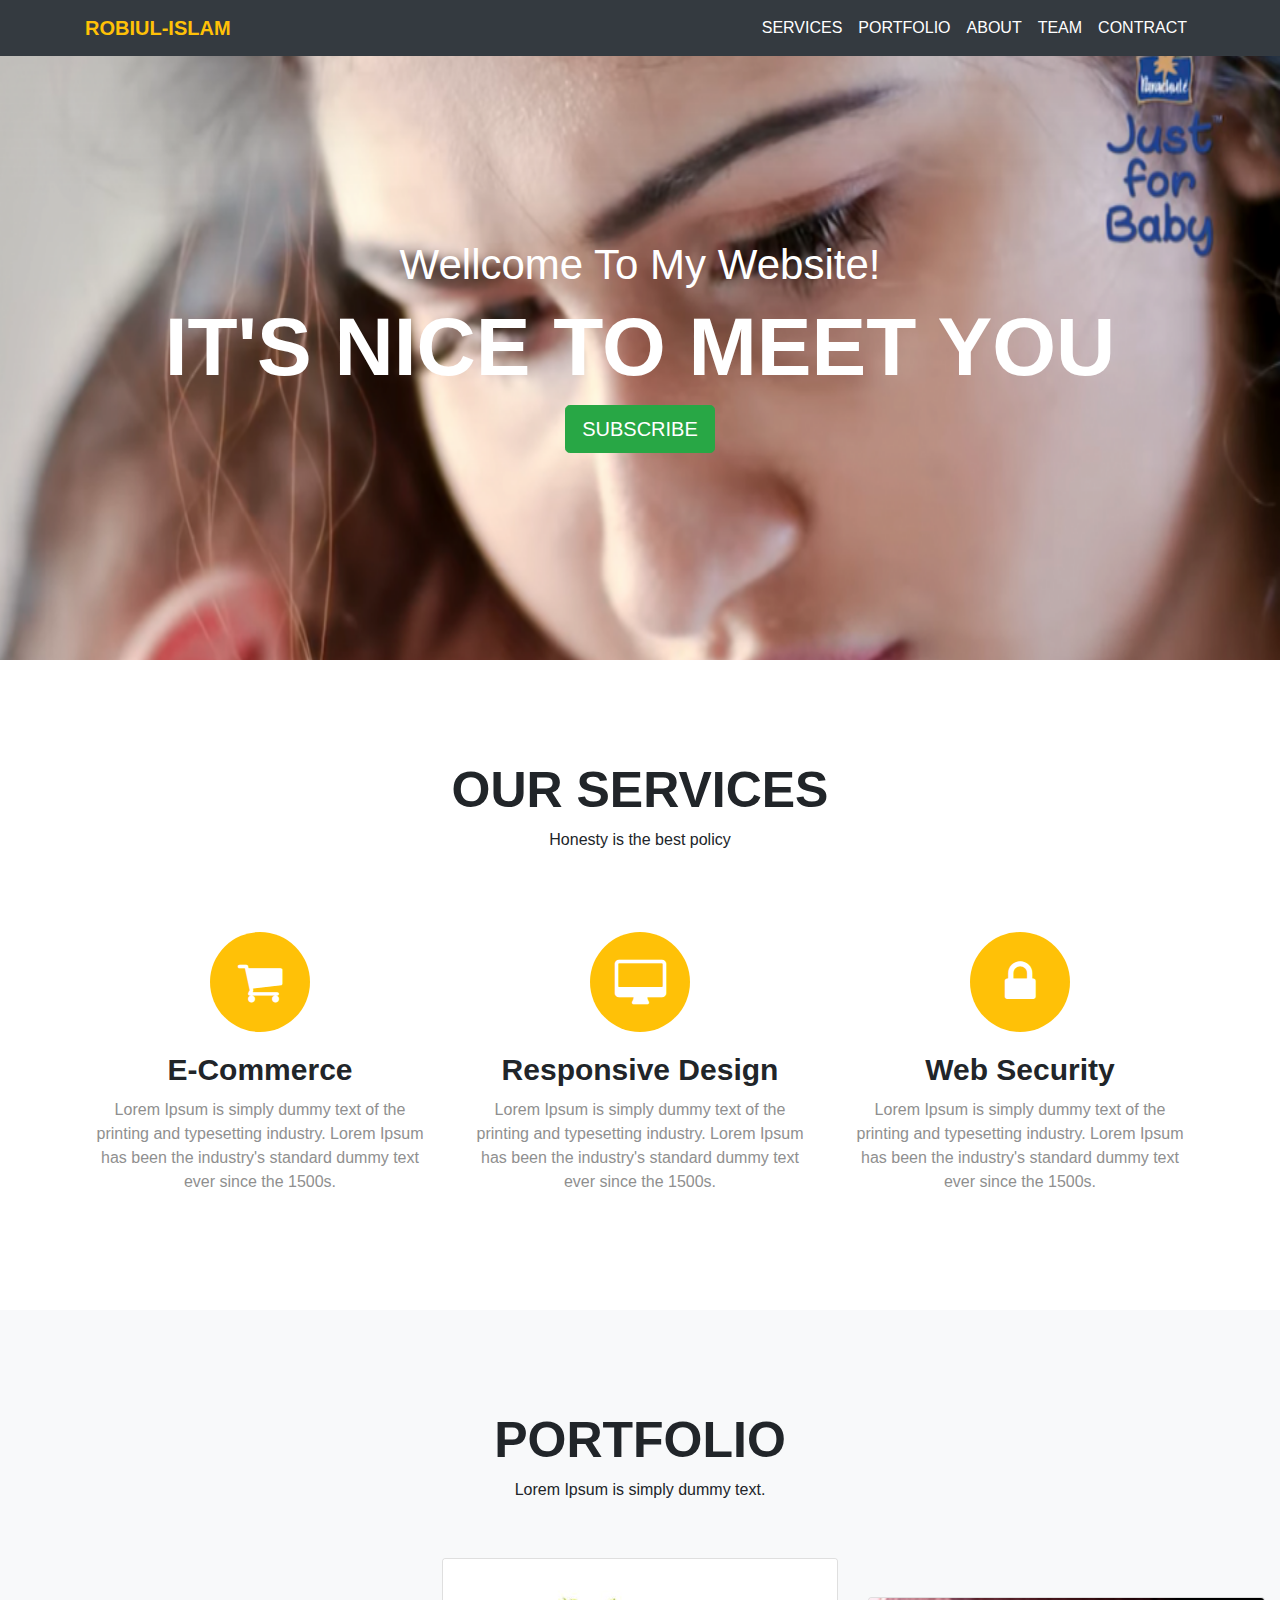
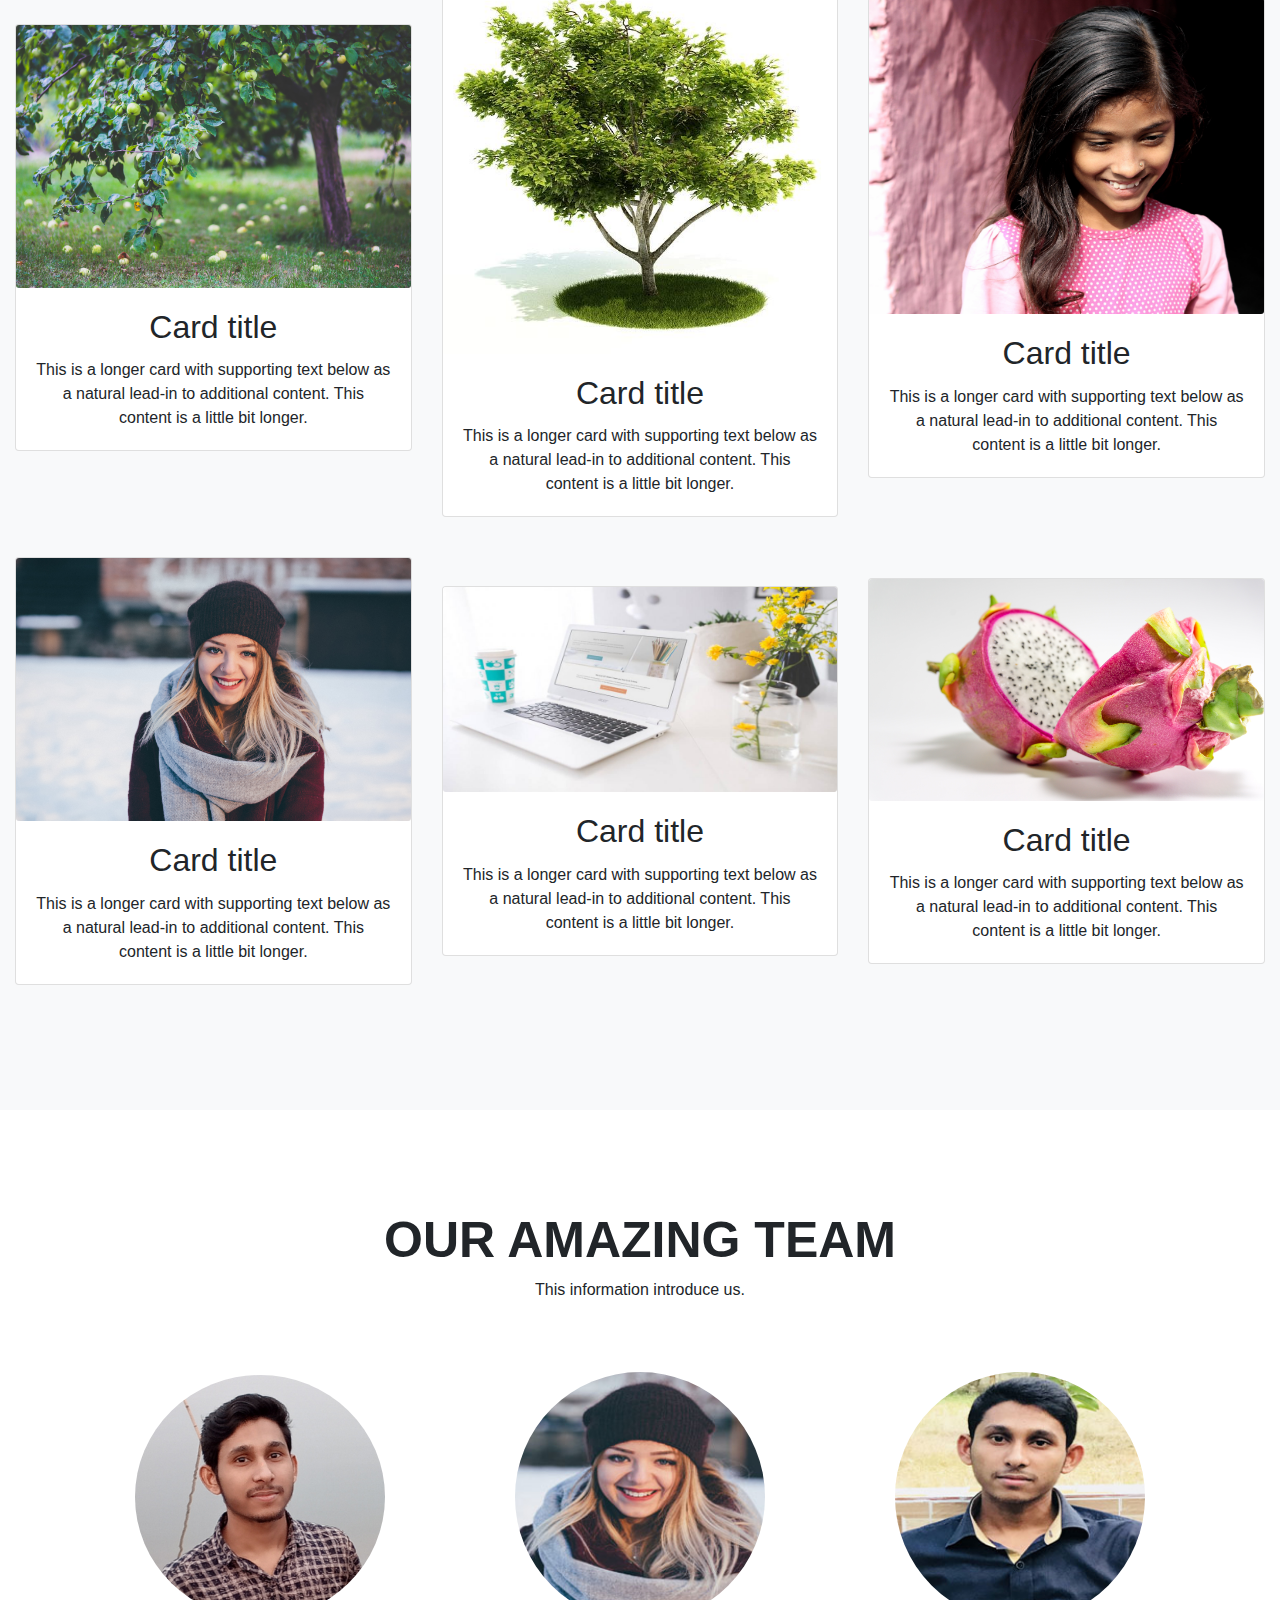
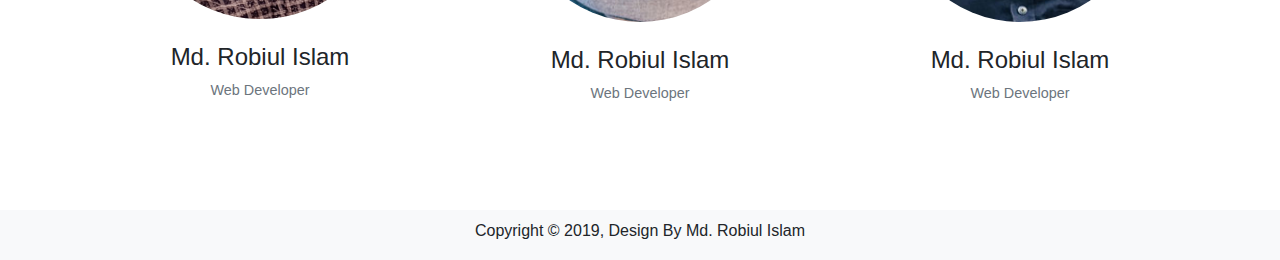
<file: index.html>
<!DOCTYPE html>
<html lang="en">
    <head>
	    <title>First Website !</title> 
		<meta charset="UTF-8"/>
		  <meta name="viewport" content="width=device-width, initial-scale=1">
  <link rel="stylesheet" href="https://maxcdn.bootstrapcdn.com/bootstrap/4.3.1/css/bootstrap.min.css">
  <script src="https://ajax.googleapis.com/ajax/libs/jquery/3.4.1/jquery.min.js"></script>
  <script src="https://cdnjs.cloudflare.com/ajax/libs/popper.js/1.14.7/umd/popper.min.js"></script>
  <script src="https://maxcdn.bootstrapcdn.com/bootstrap/4.3.1/js/bootstrap.min.js"></script>
<link rel="stylesheet" href="https://cdnjs.cloudflare.com/ajax/libs/font-awesome/4.7.0/css/font-awesome.min.css">

		<link rel="stylesheet" href="style.css">
	</head>	
<body>
	
	
	<div class="bgimg">
		<nav class="navbar navbar-expand-md bg-dark navbar-dark fixed-top">
		
			<div class="container">
				<a class="navbar-brand text-warning font-weight-bold" href="#">ROBIUL-ISLAM</a>
				
				
				<button class="navbar-toggler" type="button" data-toggle="collapse" data-target="#collapsenavbar">
					<span class="navbar-toggler-icon"></span>
				</button>
				
				
				<div class="collapse navbar-collapse text-center" id="collapsenavbar">
					<ul class="navbar-nav ml-auto text-white">
					
						<li class="nav-item">
							<a class="nav-link text-white" href="services.html">SERVICES</a>
						</li>
						
						<li class="nav-item">
							<a class="nav-link text-white" href="portfolio.html">PORTFOLIO</a>
						</li>
						
						<li class="nav-item">
							<a class="nav-link text-white" href="about.html">ABOUT</a>
						</li>
						
						<li class="nav-item">
							<a class="nav-link text-white" href="ourteam.html">TEAM</a>
						</li>
						
						<li class="nav-item">
							<a class="nav-link text-white" href="contract.html">CONTRACT</a>
						</li>
						
					</ul>
				
				</div>
			</div>
			
			
		</nav>
		
		<div class="container text-center text-white headerset">
			<h2>Wellcome To My Website!</h2>
			<h1>IT'S NICE TO MEET YOU</h1>
			<button class="btn btn-lg btn-success text-white">SUBSCRIBE</button>
		
		
		</div>
	
	</div>
	
	
	<section class="container oursevices text-center">
		<h1>OUR SERVICES</h1>
		<p>Honesty is the best policy</p>
		<div class="row rowsetting">
			<div class="col-lg-4 col-md-4 col-sm-12 col-10 d-block m-auto">
				<div class="imgsetting d-block m-auto bg-warning">
					<i class="fa fa-shopping-cart fa-3x text-white"></i>
				</div>
				
				<h2>E-Commerce</h2>
				<p>Lorem Ipsum is simply dummy text of the printing and typesetting industry. Lorem Ipsum has been the industry's standard dummy text ever since the 1500s.</p>
			
			</div>
			
			<div class="col-lg-4 col-md-4 col-sm-12 col-10 d-block m-auto">
				<div class="imgsetting d-block m-auto bg-warning">
					<i class="fa fa-desktop fa-3x text-white"></i>
				</div>
				
				<h2>Responsive Design</h2>
				<p>Lorem Ipsum is simply dummy text of the printing and typesetting industry. Lorem Ipsum has been the industry's standard dummy text ever since the 1500s.</p>
			
			</div>
			
			<div class="col-lg-4 col-md-4 col-sm-12 col-10 d-block m-auto">
				<div class="imgsetting d-block m-auto bg-warning">
					<i class="fa fa-lock fa-3x text-white"></i>
				</div>
			
				<h2>Web Security</h2>
				<p>Lorem Ipsum is simply dummy text of the printing and typesetting industry. Lorem Ipsum has been the industry's standard dummy text ever since the 1500s.</p>
			
			</div>
			
			
			
		</div>
		
	
	</section>
	

	
	<section class="portfolio bg-light">
		<div class="container-fluid text-center">
			<h1>PORTFOLIO</h1>
			<p>Lorem Ipsum is simply dummy text.</p>
			
			<div class="row">
				<div class="col-lg-4 col-md-4 col-sm-12 col-10 d-block m-auto">
					<div class="card">
						<img src="img/2.jpg" class="card-img img-fluid">
						<div class="card-body">
							<h2 class="card-title">Card title</h2>
							<p class="card-text">This is a longer card with supporting text below as a natural lead-in to additional content. This content is a little bit longer.</p>
						</div>
					</div>
				</div>
				
				<div class="col-lg-4 col-md-4 col-sm-12 col-10 d-block m-auto">
					<div class="card">
						<img src="img/5.jpg" class="card-img img-fluid">
						<div class="card-body">
							<h2 class="card-title">Card title</h2>
							<p class="card-text">This is a longer card with supporting text below as a natural lead-in to additional content. This content is a little bit longer.</p>
						</div>
					</div>
				</div>
				
				<div class="col-lg-4 col-md-4 col-sm-12 col-10 d-block m-auto">
					<div class="card">
						<img src="img/3.jpg" class="card-img img-fluid">
						<div class="card-body">
							<h2 class="card-title">Card title</h2>
							<p class="card-text">This is a longer card with supporting text below as a natural lead-in to additional content. This content is a little bit longer.</p>
						</div>
					</div>
				</div>
					
			</div>
			
			
			
			
						<div class="row">
				<div class="col-lg-4 col-md-4 col-sm-12 col-10 d-block m-auto">
					<div class="card">
						<img src="img/4.jpg" class="card-img img-fluid">
						<div class="card-body">
							<h2 class="card-title">Card title</h2>
							<p class="card-text">This is a longer card with supporting text below as a natural lead-in to additional content. This content is a little bit longer.</p>
						</div>
					</div>
				</div>
				
				<div class="col-lg-4 col-md-4 col-sm-12 col-10 d-block m-auto">
					<div class="card">
						<img src="img/s6.jpg" class="card-img img-fluid">
						<div class="card-body">
							<h2 class="card-title">Card title</h2>
							<p class="card-text">This is a longer card with supporting text below as a natural lead-in to additional content. This content is a little bit longer.</p>
						</div>
					</div>
				</div>
				
				<div class="col-lg-4 col-md-4 col-sm-12 col-10 d-block m-auto">
					<div class="card">
						<img src="img/7.jpg" class="card-img img-fluid">
						<div class="card-body">
							<h2 class="card-title">Card title</h2>
							<p class="card-text">This is a longer card with supporting text below as a natural lead-in to additional content. This content is a little bit longer.</p>
						</div>
					</div>
				</div>
					
			</div>
			
			
			
		</div>
	
	</section>
	
	
	
	
	<section class="ourteam">
		<div class="container text-center">
			<h1>OUR AMAZING TEAM</h1>
			<p>This information introduce us.</p>
			<div class="row teamsetting">
				<div class="col-lg-4 col-md-4 col-sm-12 col-10 d-block m-auto">
					<figure class="figure">
						<img src="img/Robiul.png" class="figure-img img-fluid rounded-circle" height="250px" width="250px"/>
					</figure>
					
					<figcaption>
						<h4>Md. Robiul Islam</h4>
						<p class="figure-caption">Web Developer</p>
					</figcaption>
				
				</div>
				
				<div class="col-lg-4 col-md-4 col-sm-12 col-10 d-block m-auto">
					<figure class="figure">
						<img src="img/r3.jpg" class="figure-img img-fluid rounded-circle" height="250px" width="250px"/>
					</figure>
					
					<figcaption>
						<h4>Md. Robiul Islam</h4>
						<p class="figure-caption">Web Developer</p>
					</figcaption>
				
				</div>
				
				<div class="col-lg-4 col-md-4 col-sm-12 col-10 d-block m-auto">
					<figure class="figure">
						<img src="img/r2.jpg" class="figure-img img-fluid rounded-circle" height="250px" width="250px"/>
					</figure>
					
					<figcaption>
						<h4>Md. Robiul Islam</h4>
						<p class="figure-caption">Web Developer</p>
					</figcaption>
				
				</div>
				
			</div>
		</div>
	</section>
	
	
	<footer class="footer bg-light">
		<h6 class="text-center">Copyright © 2019, Design By Md. Robiul Islam </h6>
	</footer>





	
</body>
</html>
</file>
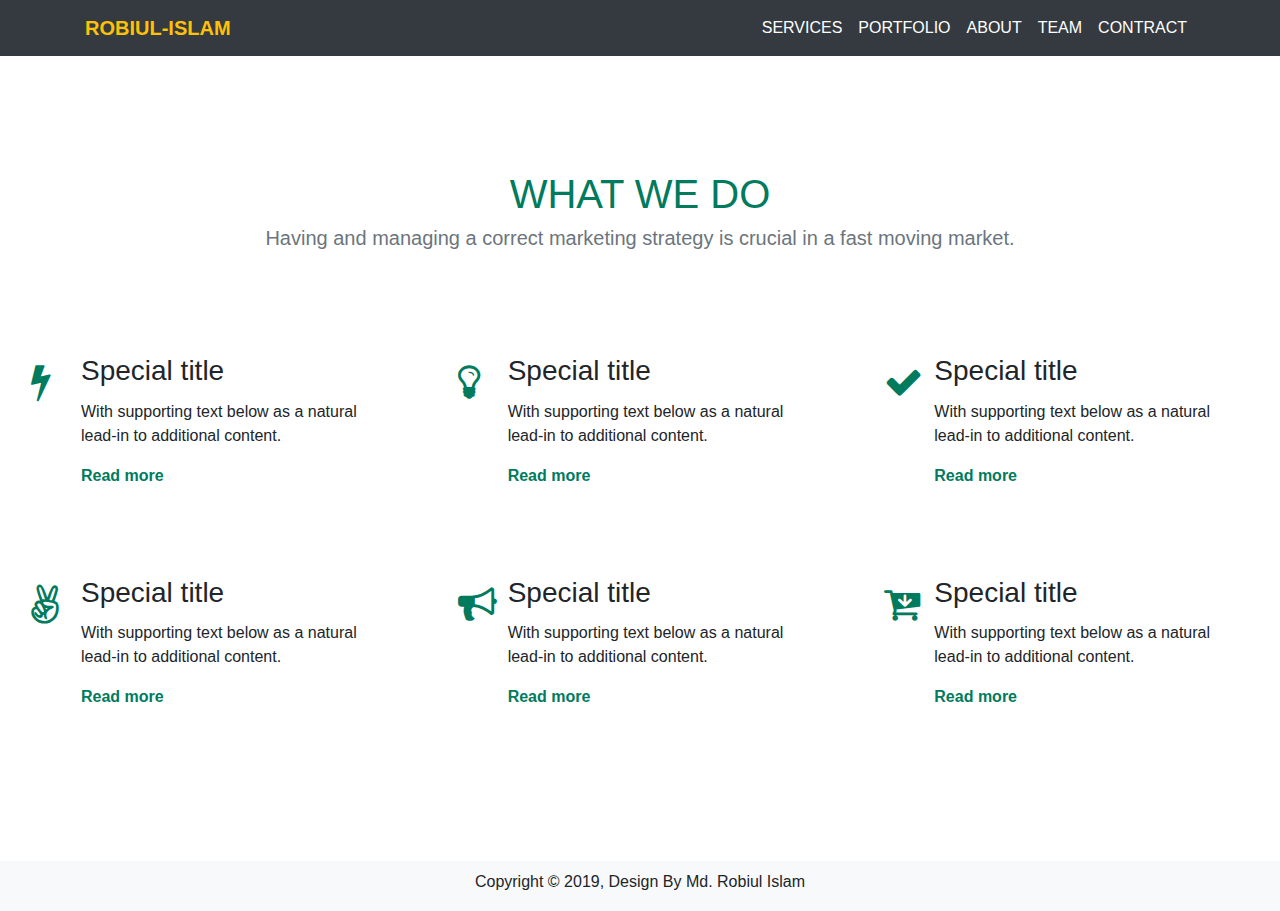
<file: about.html>
<!DOCTYPE html>
<html lang="en">
    <head>
	    <title>First Website !</title> 
		<meta charset="UTF-8"/>
		  <meta name="viewport" content="width=device-width, initial-scale=1">
  <link rel="stylesheet" href="https://maxcdn.bootstrapcdn.com/bootstrap/4.3.1/css/bootstrap.min.css">
  <script src="https://ajax.googleapis.com/ajax/libs/jquery/3.4.1/jquery.min.js"></script>
  <script src="https://cdnjs.cloudflare.com/ajax/libs/popper.js/1.14.7/umd/popper.min.js"></script>
  <script src="https://maxcdn.bootstrapcdn.com/bootstrap/4.3.1/js/bootstrap.min.js"></script>
<link rel="stylesheet" href="https://cdnjs.cloudflare.com/ajax/libs/font-awesome/4.7.0/css/font-awesome.min.css">

		<link rel="stylesheet" href="style.css">
	</head>	
<body>
	
	
		<nav class="navbar navbar-expand-md bg-dark navbar-dark fixed-top">
		
			<div class="container">
				<a class="navbar-brand text-warning font-weight-bold" href="index.html">ROBIUL-ISLAM</a>
				
				
				<button class="navbar-toggler" type="button" data-toggle="collapse" data-target="#collapsenavbar">
					<span class="navbar-toggler-icon"></span>
				</button>
				
				
				<div class="collapse navbar-collapse text-center" id="collapsenavbar">
					<ul class="navbar-nav ml-auto text-white">
					
						<li class="nav-item">
							<a class="nav-link text-white" href="services.html">SERVICES</a>
						</li>
						
						<li class="nav-item">
							<a class="nav-link text-white" href="portfolio.html">PORTFOLIO</a>
						</li>
						
						<li class="nav-item">
							<a class="nav-link text-white" href="#">ABOUT</a>
						</li>
						
						<li class="nav-item">
							<a class="nav-link text-white" href="ourteam.html">TEAM</a>
						</li>
						
						<li class="nav-item">
							<a class="nav-link text-white" href="contract.html">CONTRACT</a>
						</li>
						
					</ul>
				
				</div>
			</div>
			
			
		</nav>

			
			
			
	
<!-- Services section -->
	<section id="what-we-do">
		<div class="container-fluid">
			<h2 class="section-title mb-2 h1">What we do</h2>
			<p class="text-center text-muted h5">Having and managing a correct marketing strategy is crucial in a fast moving market.</p>
			<div class="row mt-5">
				<div class="col-xs-12 col-sm-6 col-md-4 col-lg-4 col-xl-4">
					<div class="card">
						<div class="card-block block-1">
							<h3 class="card-title">Special title</h3>
							<p class="card-text">With supporting text below as a natural lead-in to additional content.</p>
							<a href="javascript:void();" title="Read more" class="read-more" >Read more<i class="fa fa-angle-double-right ml-2"></i></a>
						</div>
					</div>
				</div>
				<div class="col-xs-12 col-sm-6 col-md-4 col-lg-4 col-xl-4">
					<div class="card">
						<div class="card-block block-2">
							<h3 class="card-title">Special title</h3>
							<p class="card-text">With supporting text below as a natural lead-in to additional content.</p>
							<a href="javascript:void();" title="Read more" class="read-more" >Read more<i class="fa fa-angle-double-right ml-2"></i></a>
						</div>
					</div>
				</div>
				<div class="col-xs-12 col-sm-6 col-md-4 col-lg-4 col-xl-4">
					<div class="card">
						<div class="card-block block-3">
							<h3 class="card-title">Special title</h3>
							<p class="card-text">With supporting text below as a natural lead-in to additional content.</p>
							<a href="javascript:void();" title="Read more" class="read-more" >Read more<i class="fa fa-angle-double-right ml-2"></i></a>
						</div>
					</div>
				</div>
			</div>
			<div class="row">
				<div class="col-xs-12 col-sm-6 col-md-4 col-lg-4 col-xl-4">
					<div class="card">
						<div class="card-block block-4">
							<h3 class="card-title">Special title</h3>
							<p class="card-text">With supporting text below as a natural lead-in to additional content.</p>
							<a href="javascript:void();" title="Read more" class="read-more" >Read more<i class="fa fa-angle-double-right ml-2"></i></a>
						</div>
					</div>
				</div>
				<div class="col-xs-12 col-sm-6 col-md-4 col-lg-4 col-xl-4">
					<div class="card">
						<div class="card-block block-5">
							<h3 class="card-title">Special title</h3>
							<p class="card-text">With supporting text below as a natural lead-in to additional content.</p>
							<a href="javascript:void();" title="Read more" class="read-more" >Read more<i class="fa fa-angle-double-right ml-2"></i></a>
						</div>
					</div>
				</div>
				<div class="col-xs-12 col-sm-6 col-md-4 col-lg-4 col-xl-4">
					<div class="card">
						<div class="card-block block-6">
							<h3 class="card-title">Special title</h3>
							<p class="card-text">With supporting text below as a natural lead-in to additional content.</p>
							<a href="javascript:void();" title="Read more" class="read-more" >Read more<i class="fa fa-angle-double-right ml-2"></i></a>
						</div>
					</div>
				</div>
			</div>
		</div>	
	</section>
	<!-- /Services section -->

		
			
	
	
	<footer class="footer bg-light">
		<h6 class="text-center">Copyright © 2019, Design By Md. Robiul Islam </h6>
	</footer>





	
</body>
</html>
</file>
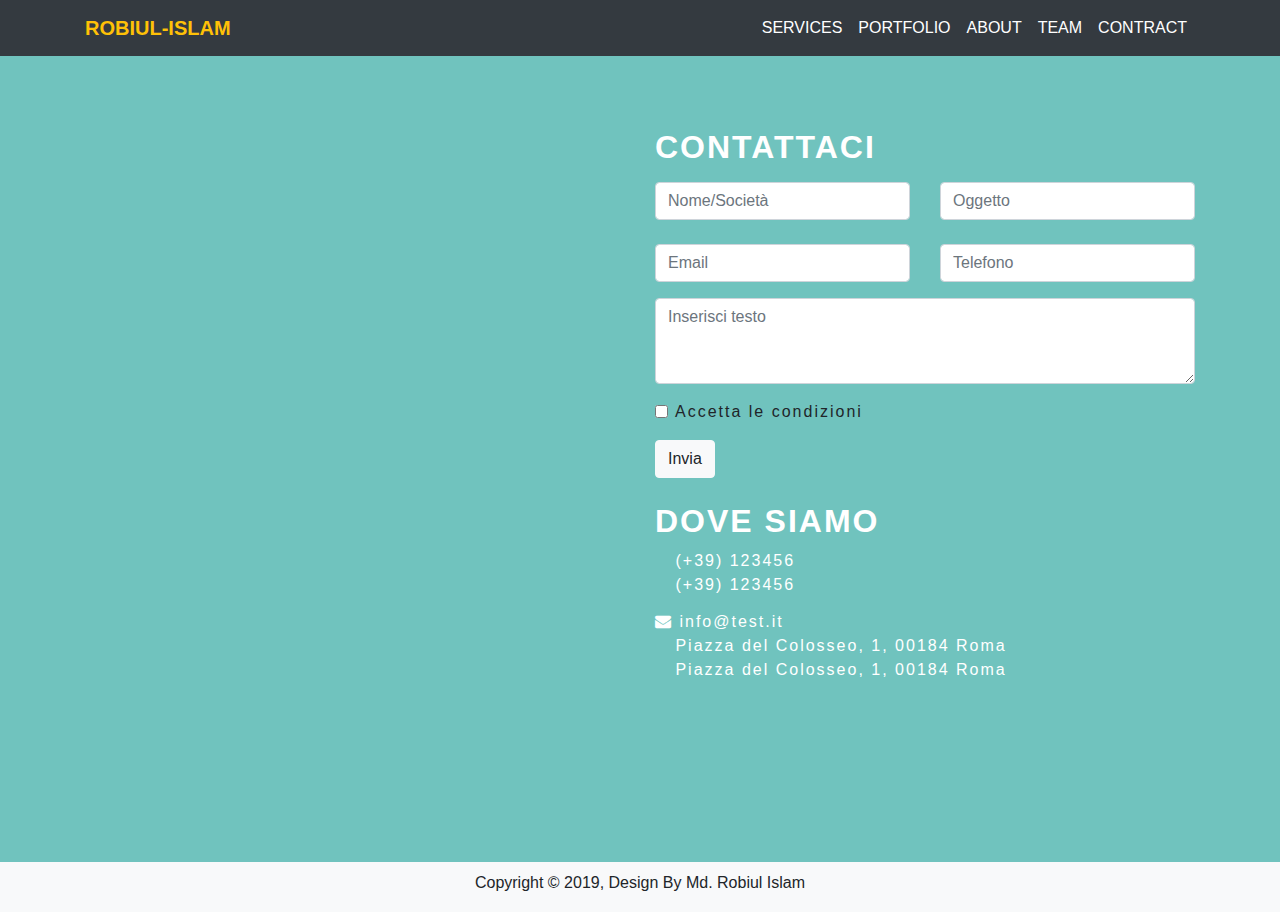
<file: contract.html>
<!DOCTYPE html>
<html lang="en">
    <head>
	    <title>First Website !</title> 
		<meta charset="UTF-8"/>
		  <meta name="viewport" content="width=device-width, initial-scale=1">
  <link rel="stylesheet" href="https://maxcdn.bootstrapcdn.com/bootstrap/4.3.1/css/bootstrap.min.css">
  <script src="https://ajax.googleapis.com/ajax/libs/jquery/3.4.1/jquery.min.js"></script>
  <script src="https://cdnjs.cloudflare.com/ajax/libs/popper.js/1.14.7/umd/popper.min.js"></script>
  <script src="https://maxcdn.bootstrapcdn.com/bootstrap/4.3.1/js/bootstrap.min.js"></script>
<link rel="stylesheet" href="https://cdnjs.cloudflare.com/ajax/libs/font-awesome/4.7.0/css/font-awesome.min.css">

		<link rel="stylesheet" href="style.css">
	</head>	
<body>
	
	
		<nav class="navbar navbar-expand-md bg-dark navbar-dark fixed-top">
		
			<div class="container">
				<a class="navbar-brand text-warning font-weight-bold" href="index.html">ROBIUL-ISLAM</a>
				
				
				<button class="navbar-toggler" type="button" data-toggle="collapse" data-target="#collapsenavbar">
					<span class="navbar-toggler-icon"></span>
				</button>
				
				
				<div class="collapse navbar-collapse text-center" id="collapsenavbar">
					<ul class="navbar-nav ml-auto text-white">
					
						<li class="nav-item">
							<a class="nav-link text-white" href="services.html">SERVICES</a>
						</li>
						
						<li class="nav-item">
							<a class="nav-link text-white" href="portfolio.html">PORTFOLIO</a>
						</li>
						
						<li class="nav-item">
							<a class="nav-link text-white" href="about.html">ABOUT</a>
						</li>
						
						<li class="nav-item">
							<a class="nav-link text-white" href="ourteam.html">TEAM</a>
						</li>
						
						<li class="nav-item">
							<a class="nav-link text-white" href="#">CONTRACT</a>
						</li>
						
					</ul>
				
				</div>
			</div>
			
			
		</nav>

			
	
<link rel="stylesheet" href="https://use.fontawesome.com/releases/v5.0.10/css/all.css" integrity="sha384-+d0P83n9kaQMCwj8F4RJB66tzIwOKmrdb46+porD/OvrJ+37WqIM7UoBtwHO6Nlg" crossorigin="anonymous">

<div class="row" id="contatti">
<div class="container contract" >

    <div class="row" style="height:550px;">
      <div class="col-md-6 maps" >
         <iframe src="https://www.google.com/maps/embed?pb=!1m14!1m8!1m3!1d11880.492291371422!2d12.4922309!3d41.8902102!3m2!1i1024!2i768!4f13.1!3m3!1m2!1s0x0%3A0x28f1c82e908503c4!2sColosseo!5e0!3m2!1sit!2sit!4v1524815927977" frameborder="0" style="border:0" allowfullscreen></iframe>
      </div>
      <div class="col-md-6">
        <h2 class="text-uppercase mt-3 font-weight-bold text-white">CONTATTACI</h2>
        <form action="">
          <div class="row">
            <div class="col-lg-6">
              <div class="form-group">
                <input type="text" class="form-control mt-2" placeholder="Nome/Società" required>
              </div>
            </div>
            <div class="col-lg-6">
              <div class="form-group">
                <input type="text" class="form-control mt-2" placeholder="Oggetto" required>
              </div>
            </div>
            <div class="col-lg-6">
              <div class="form-group">
                <input type="email" class="form-control mt-2" placeholder="Email" required>
              </div>
            </div>
            <div class="col-lg-6">
              <div class="form-group">
                <input type="number" class="form-control mt-2" placeholder="Telefono" required>
              </div>
            </div>
            <div class="col-12">
              <div class="form-group">
                <textarea class="form-control" id="exampleFormControlTextarea1" placeholder="Inserisci testo" rows="3" required></textarea>
              </div>
            </div>
            <div class="col-12">
            <div class="form-group">
              <div class="form-check">
                <input class="form-check-input" type="checkbox" value="" id="invalidCheck2" required>
                <label class="form-check-label" for="invalidCheck2">
                  Accetta le condizioni
                </label>
              </div>
            </div>
            </div>
            <div class="col-12">
              <button class="btn btn-light" type="submit">Invia</button>
            </div>
          </div>
        </form>
        <div class="text-white">
        <h2 class="text-uppercase mt-4 font-weight-bold">dove siamo</h2>

        <i class="fas fa-phone mt-3"></i> <a href="tel:+">(+39) 123456</a><br>
        <i class="fas fa-phone mt-3"></i> <a href="tel:+">(+39) 123456</a><br>
        <i class="fa fa-envelope mt-3"></i> <a href="">info@test.it</a><br>
        <i class="fas fa-globe mt-3"></i> Piazza del Colosseo, 1, 00184 Roma<br>
        <i class="fas fa-globe mt-3"></i> Piazza del Colosseo, 1, 00184 Roma<br>
        <div class="my-4">
        <a href=""><i class="fab fa-facebook fa-3x pr-4"></i></a>
        <a href=""><i class="fab fa-linkedin fa-3x"></i></a>
        </div>
        </div>
      </div>

    </div>
</div>
</div>


		
			
	
	
	<footer class="footer bg-light">
		<h6 class="text-center">Copyright © 2019, Design By Md. Robiul Islam </h6>
	</footer>





	
</body>
</html>
</file>
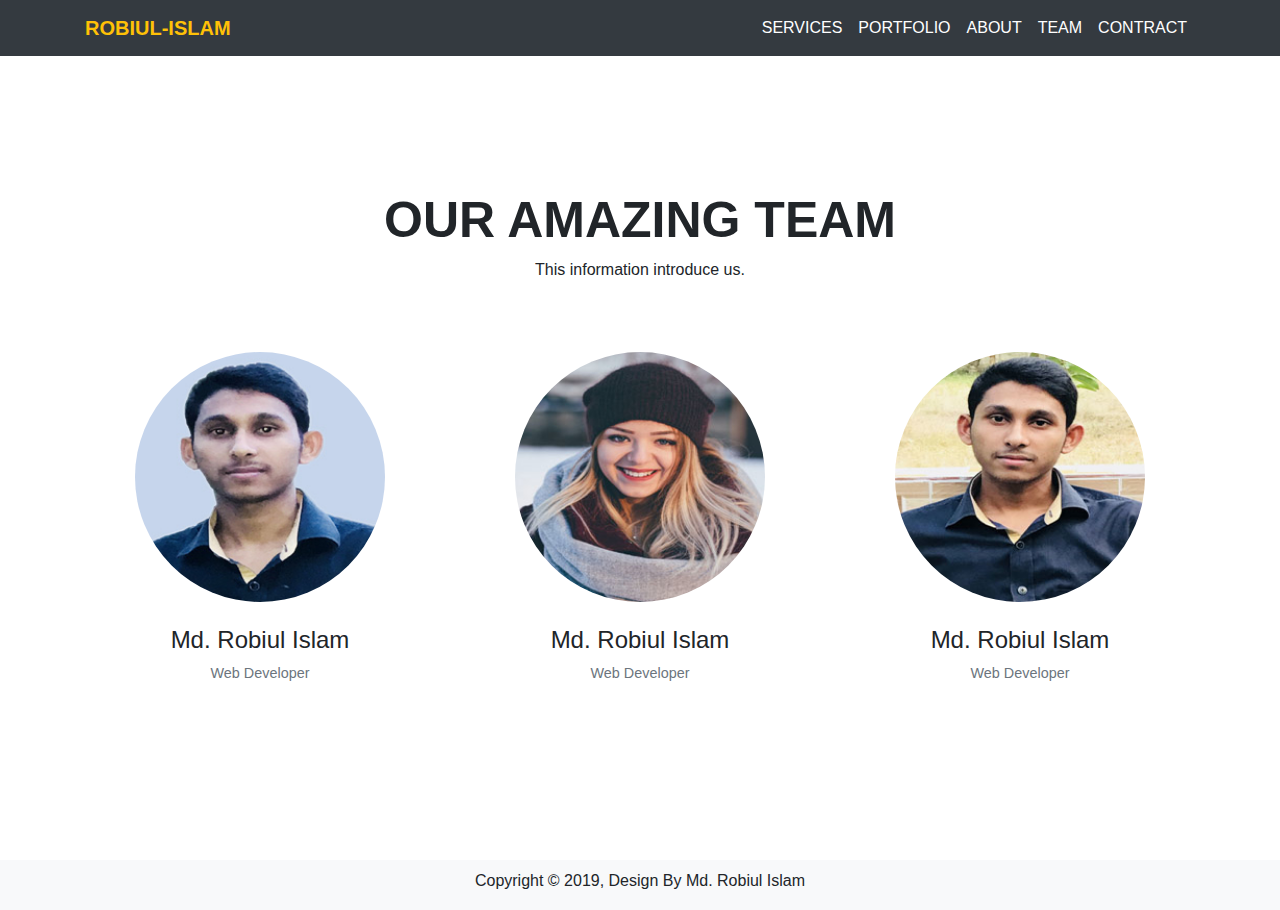
<file: ourteam.html>
<!DOCTYPE html>
<html lang="en">
    <head>
	    <title>First Website !</title> 
		<meta charset="UTF-8"/>
		  <meta name="viewport" content="width=device-width, initial-scale=1">
  <link rel="stylesheet" href="https://maxcdn.bootstrapcdn.com/bootstrap/4.3.1/css/bootstrap.min.css">
  <script src="https://ajax.googleapis.com/ajax/libs/jquery/3.4.1/jquery.min.js"></script>
  <script src="https://cdnjs.cloudflare.com/ajax/libs/popper.js/1.14.7/umd/popper.min.js"></script>
  <script src="https://maxcdn.bootstrapcdn.com/bootstrap/4.3.1/js/bootstrap.min.js"></script>
<link rel="stylesheet" href="https://cdnjs.cloudflare.com/ajax/libs/font-awesome/4.7.0/css/font-awesome.min.css">

		<link rel="stylesheet" href="style.css">
	</head>	
<body>
	
	

		<nav class="navbar navbar-expand-md bg-dark navbar-dark fixed-top">
		
			<div class="container">
				<a class="navbar-brand text-warning font-weight-bold" href="index.html">ROBIUL-ISLAM</a>
				
				
				<button class="navbar-toggler" type="button" data-toggle="collapse" data-target="#collapsenavbar">
					<span class="navbar-toggler-icon"></span>
				</button>
				
				
				<div class="collapse navbar-collapse text-center" id="collapsenavbar">
					<ul class="navbar-nav ml-auto text-white">
					
						<li class="nav-item">
							<a class="nav-link text-white" href="services.html">SERVICES</a>
						</li>
						
						<li class="nav-item">
							<a class="nav-link text-white" href="portfolio.html">PORTFOLIO</a>
						</li>
						
						<li class="nav-item">
							<a class="nav-link text-white" href="about.html">ABOUT</a>
						</li>
						
						<li class="nav-item">
							<a class="nav-link text-white" href="#">TEAM</a>
						</li>
						
						<li class="nav-item">
							<a class="nav-link text-white" href="contract.html">CONTRACT</a>
						</li>
						
					</ul>
				
				</div>
			</div>
			
			
		</nav>
		
		
		
	
	
	<section class="ourteam ourteam1">
		<div class="container text-center">
			<h1>OUR AMAZING TEAM</h1>
			<p>This information introduce us.</p>
			<div class="row teamsetting">
				<div class="col-lg-4 col-md-4 col-sm-12 col-10 d-block m-auto">
					<figure class="figure">
						<img src="img/rrr.jpg" class="figure-img img-fluid rounded-circle" height="250px" width="250px"/>
					</figure>
					
					<figcaption>
						<h4>Md. Robiul Islam</h4>
						<p class="figure-caption">Web Developer</p>
					</figcaption>
				
				</div>
				
				<div class="col-lg-4 col-md-4 col-sm-12 col-10 d-block m-auto">
					<figure class="figure">
						<img src="img/r3.jpg" class="figure-img img-fluid rounded-circle" height="250px" width="250px"/>
					</figure>
					
					<figcaption>
						<h4>Md. Robiul Islam</h4>
						<p class="figure-caption">Web Developer</p>
					</figcaption>
				
				</div>
				
				<div class="col-lg-4 col-md-4 col-sm-12 col-10 d-block m-auto">
					<figure class="figure">
						<img src="img/r2.jpg" class="figure-img img-fluid rounded-circle" height="250px" width="250px"/>
					</figure>
					
					<figcaption>
						<h4>Md. Robiul Islam</h4>
						<p class="figure-caption">Web Developer</p>
					</figcaption>
				
				</div>
				
			</div>
		</div>
	</section>
	
	
	<footer class="footer bg-light footer1">
		<h6 class="text-center">Copyright © 2019, Design By Md. Robiul Islam </h6>
	</footer>





	
</body>
</html>
</file>
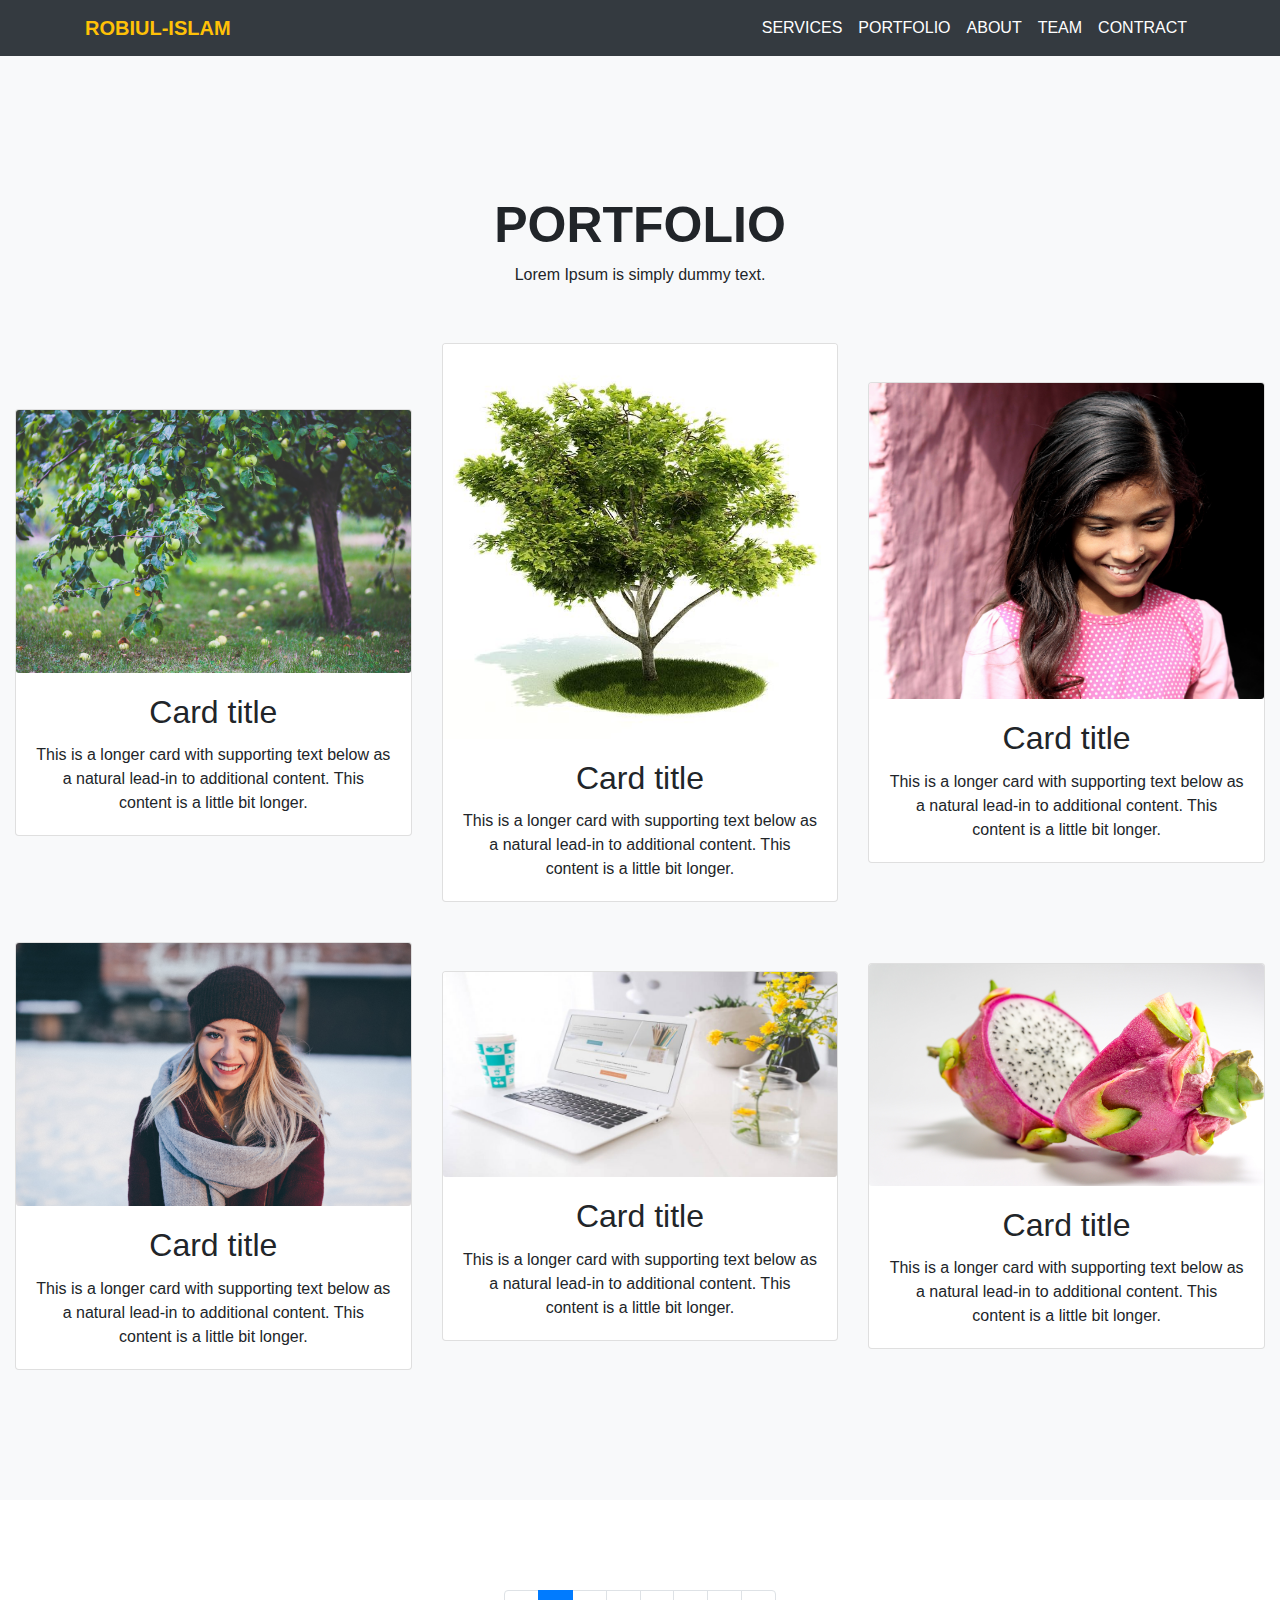
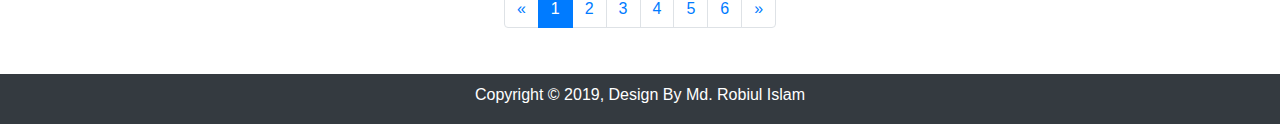
<file: portfolio.html>
<!DOCTYPE html>
<html lang="en">
    <head>
	    <title>First Website !</title> 
		<meta charset="UTF-8"/>
		  <meta name="viewport" content="width=device-width, initial-scale=1">
  <link rel="stylesheet" href="https://maxcdn.bootstrapcdn.com/bootstrap/4.3.1/css/bootstrap.min.css">
  <script src="https://ajax.googleapis.com/ajax/libs/jquery/3.4.1/jquery.min.js"></script>
  <script src="https://cdnjs.cloudflare.com/ajax/libs/popper.js/1.14.7/umd/popper.min.js"></script>
  <script src="https://maxcdn.bootstrapcdn.com/bootstrap/4.3.1/js/bootstrap.min.js"></script>
<link rel="stylesheet" href="https://cdnjs.cloudflare.com/ajax/libs/font-awesome/4.7.0/css/font-awesome.min.css">

		<link rel="stylesheet" href="style.css">
	</head>	
<body>
	
	
		<nav class="navbar navbar-expand-md bg-dark navbar-dark fixed-top">
		
			<div class="container">
				<a class="navbar-brand text-warning font-weight-bold" href="index.html">ROBIUL-ISLAM</a>
				
				
				<button class="navbar-toggler" type="button" data-toggle="collapse" data-target="#collapsenavbar">
					<span class="navbar-toggler-icon"></span>
				</button>
				
				
				<div class="collapse navbar-collapse text-center" id="collapsenavbar">
					<ul class="navbar-nav ml-auto text-white">
					
						<li class="nav-item">
							<a class="nav-link text-white" href="services.html">SERVICES</a>
						</li>
						
						<li class="nav-item">
							<a class="nav-link text-white" href="#">PORTFOLIO</a>
						</li>
						
						<li class="nav-item">
							<a class="nav-link text-white" href="about.html">ABOUT</a>
						</li>
						
						<li class="nav-item">
							<a class="nav-link text-white" href="ourteam.html">TEAM</a>
						</li>
						
						<li class="nav-item">
							<a class="nav-link text-white" href="contract.html">CONTRACT</a>
						</li>
						
					</ul>
				
				</div>
			</div>
			
			
		</nav>
		

	
	
	<section class="portfolio bg-light portfolio1">
		<div class="container-fluid text-center">
			<h1>PORTFOLIO</h1>
			<p>Lorem Ipsum is simply dummy text.</p>
			
			<div class="row">
				<div class="col-lg-4 col-md-4 col-sm-12 col-10 d-block m-auto">
					<div class="card">
						<img src="img/2.jpg" class="card-img img-fluid">
						<div class="card-body">
							<h2 class="card-title">Card title</h2>
							<p class="card-text">This is a longer card with supporting text below as a natural lead-in to additional content. This content is a little bit longer.</p>
						</div>
					</div>
				</div>
				
				<div class="col-lg-4 col-md-4 col-sm-12 col-10 d-block m-auto">
					<div class="card">
						<img src="img/5.jpg" class="card-img img-fluid">
						<div class="card-body">
							<h2 class="card-title">Card title</h2>
							<p class="card-text">This is a longer card with supporting text below as a natural lead-in to additional content. This content is a little bit longer.</p>
						</div>
					</div>
				</div>
				
				<div class="col-lg-4 col-md-4 col-sm-12 col-10 d-block m-auto">
					<div class="card">
						<img src="img/3.jpg" class="card-img img-fluid">
						<div class="card-body">
							<h2 class="card-title">Card title</h2>
							<p class="card-text">This is a longer card with supporting text below as a natural lead-in to additional content. This content is a little bit longer.</p>
						</div>
					</div>
				</div>
					
			</div>
			
			
			
			
						<div class="row">
				<div class="col-lg-4 col-md-4 col-sm-12 col-10 d-block m-auto">
					<div class="card">
						<img src="img/4.jpg" class="card-img img-fluid">
						<div class="card-body">
							<h2 class="card-title">Card title</h2>
							<p class="card-text">This is a longer card with supporting text below as a natural lead-in to additional content. This content is a little bit longer.</p>
						</div>
					</div>
				</div>
				
				<div class="col-lg-4 col-md-4 col-sm-12 col-10 d-block m-auto">
					<div class="card">
						<img src="img/s6.jpg" class="card-img img-fluid">
						<div class="card-body">
							<h2 class="card-title">Card title</h2>
							<p class="card-text">This is a longer card with supporting text below as a natural lead-in to additional content. This content is a little bit longer.</p>
						</div>
					</div>
				</div>
				
				<div class="col-lg-4 col-md-4 col-sm-12 col-10 d-block m-auto">
					<div class="card">
						<img src="img/7.jpg" class="card-img img-fluid">
						<div class="card-body">
							<h2 class="card-title">Card title</h2>
							<p class="card-text">This is a longer card with supporting text below as a natural lead-in to additional content. This content is a little bit longer.</p>
						</div>
					</div>
				</div>
					
			</div>
			
			
			
		</div>
	
	</section>
	
	
	
	
	
<div class="container">
  <!-- Pagination -->
  <ul class="pagination justify-content-center">
    <li class="page-item">
      <a class="page-link" href="#" aria-label="Previous">
            <span aria-hidden="true">&laquo;</span>
            <span class="sr-only">Previous</span>
          </a>
    </li>
    <li class="page-item active">
      <a class="page-link" href="#">1</a>
    </li>
    <li class="page-item">
      <a class="page-link" href="portfolio2.html">2</a>
    </li>
    <li class="page-item">
      <a class="page-link" href="#">3</a>
    </li>
	    <li class="page-item">
      <a class="page-link" href="#">4</a>
    </li>
    <li class="page-item">
      <a class="page-link" href="#">5</a>
    </li>
    <li class="page-item">
      <a class="page-link" href="#">6</a>
    </li>
    <li class="page-item">
      <a class="page-link" href="#" aria-label="Next">
            <span aria-hidden="true">&raquo;</span>
            <span class="sr-only">Next</span>
          </a>
    </li>
  </ul>

</div>
	
	
	
	
	
	
	<footer class="footer bg-dark text-white">
		<h6 class="text-center">Copyright © 2019, Design By Md. Robiul Islam </h6>
	</footer>





	
</body>
</html>
</file>
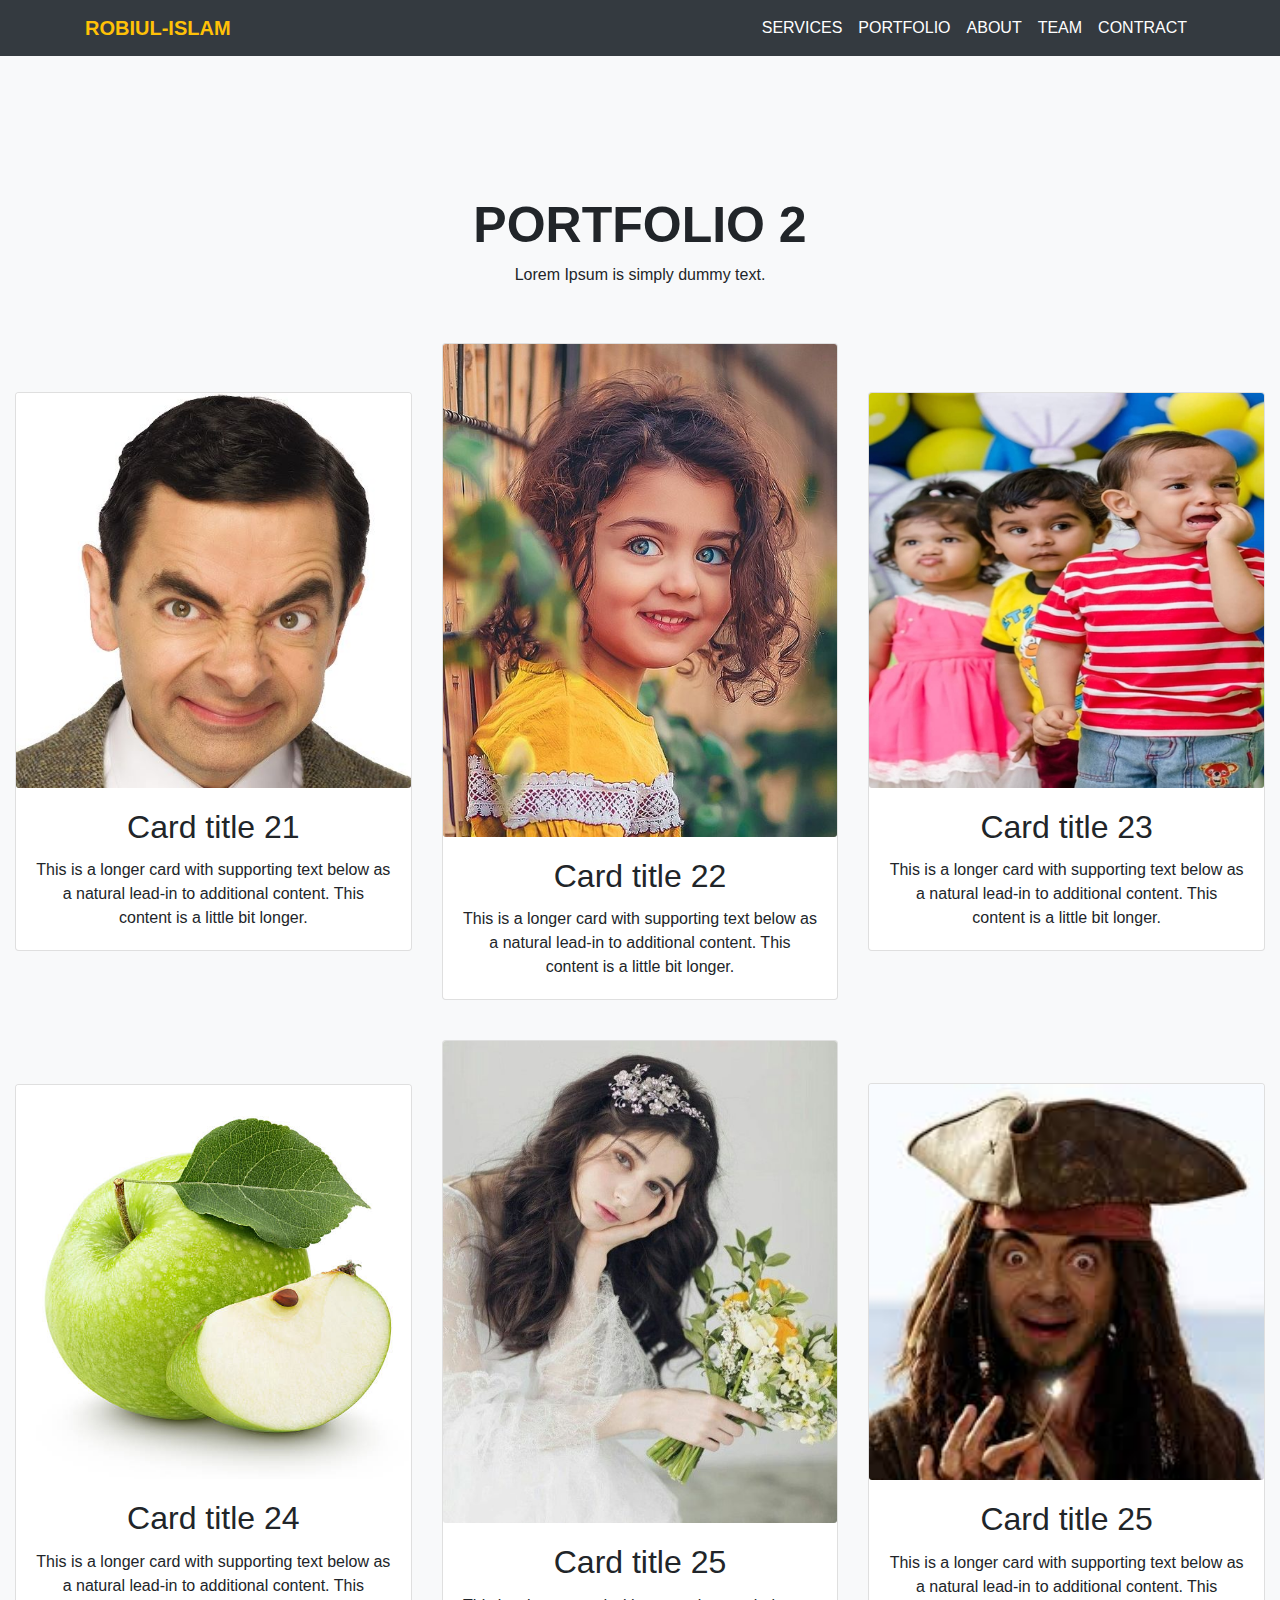
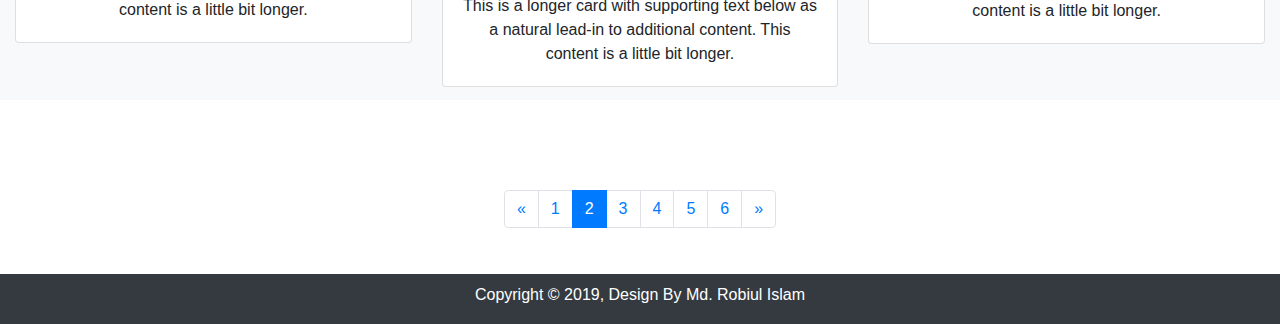
<file: portfolio2.html>
<!DOCTYPE html>
<html lang="en">
    <head>
	    <title>First Website !</title> 
		<meta charset="UTF-8"/>
		  <meta name="viewport" content="width=device-width, initial-scale=1">
  <link rel="stylesheet" href="https://maxcdn.bootstrapcdn.com/bootstrap/4.3.1/css/bootstrap.min.css">
  <script src="https://ajax.googleapis.com/ajax/libs/jquery/3.4.1/jquery.min.js"></script>
  <script src="https://cdnjs.cloudflare.com/ajax/libs/popper.js/1.14.7/umd/popper.min.js"></script>
  <script src="https://maxcdn.bootstrapcdn.com/bootstrap/4.3.1/js/bootstrap.min.js"></script>
<link rel="stylesheet" href="https://cdnjs.cloudflare.com/ajax/libs/font-awesome/4.7.0/css/font-awesome.min.css">

		<link rel="stylesheet" href="style.css">
	</head>	
<body>
	
	
		<nav class="navbar navbar-expand-md bg-dark navbar-dark fixed-top">
		
			<div class="container">
				<a class="navbar-brand text-warning font-weight-bold" href="index.html">ROBIUL-ISLAM</a>
				
				
				<button class="navbar-toggler" type="button" data-toggle="collapse" data-target="#collapsenavbar">
					<span class="navbar-toggler-icon"></span>
				</button>
				
				
				<div class="collapse navbar-collapse text-center" id="collapsenavbar">
					<ul class="navbar-nav ml-auto text-white">
					
						<li class="nav-item">
							<a class="nav-link text-white" href="services.html">SERVICES</a>
						</li>
						
						<li class="nav-item">
							<a class="nav-link text-white" href="portfolio.html">PORTFOLIO</a>
						</li>
						
						<li class="nav-item">
							<a class="nav-link text-white" href="about.html">ABOUT</a>
						</li>
						
						<li class="nav-item">
							<a class="nav-link text-white" href="ourteam.html">TEAM</a>
						</li>
						
						<li class="nav-item">
							<a class="nav-link text-white" href="contract.html">CONTRACT</a>
						</li>
						
					</ul>
				
				</div>
			</div>
			
			
		</nav>
		

	
	
	<section class="portfolio bg-light portfolio2">
		<div class="container-fluid text-center">
			<h1>PORTFOLIO 2</h1>
			<p>Lorem Ipsum is simply dummy text.</p>
			
			<div class="row">
				<div class="col-lg-4 col-md-4 col-sm-12 col-10 d-block m-auto">
					<div class="card">
						<img src="img/img1/1.jpg" class="card-img img-fluid">
						<div class="card-body">
							<h2 class="card-title">Card title 21</h2>
							<p class="card-text">This is a longer card with supporting text below as a natural lead-in to additional content. This content is a little bit longer.</p>
						</div>
					</div>
				</div>
				
				<div class="col-lg-4 col-md-4 col-sm-12 col-10 d-block m-auto">
					<div class="card">
						<img src="img/img1/2.jpg" class="card-img img-fluid">
						<div class="card-body">
							<h2 class="card-title">Card title  22</h2>
							<p class="card-text">This is a longer card with supporting text below as a natural lead-in to additional content. This content is a little bit longer.</p>
						</div>
					</div>
				</div>
				
				<div class="col-lg-4 col-md-4 col-sm-12 col-10 d-block m-auto">
					<div class="card">
						<img src="img/img1/3.jpg" class="card-img img-fluid">
						<div class="card-body">
							<h2 class="card-title">Card title 23</h2>
							<p class="card-text">This is a longer card with supporting text below as a natural lead-in to additional content. This content is a little bit longer.</p>
						</div>
					</div>
				</div>
					
			</div>
			
			
			
			
						<div class="row">
				<div class="col-lg-4 col-md-4 col-sm-12 col-10 d-block m-auto">
					<div class="card">
						<img src="img/img1/4.jpg" class="card-img img-fluid">
						<div class="card-body">
							<h2 class="card-title">Card title 24</h2>
							<p class="card-text">This is a longer card with supporting text below as a natural lead-in to additional content. This content is a little bit longer.</p>
						</div>
					</div>
				</div>
				
				<div class="col-lg-4 col-md-4 col-sm-12 col-10 d-block m-auto">
					<div class="card">
						<img src="img/img1/5.jpg" class="card-img img-fluid">
						<div class="card-body">
							<h2 class="card-title">Card title 25</h2>
							<p class="card-text">This is a longer card with supporting text below as a natural lead-in to additional content. This content is a little bit longer.</p>
						</div>
					</div>
				</div>
				
				<div class="col-lg-4 col-md-4 col-sm-12 col-10 d-block m-auto">
					<div class="card">
						<img src="img/img1/6.jpg" class="card-img img-fluid">
						<div class="card-body">
							<h2 class="card-title">Card title 25 </h2>
							<p class="card-text">This is a longer card with supporting text below as a natural lead-in to additional content. This content is a little bit longer.</p>
						</div>
					</div>
				</div>
					
			</div>
			
			
			
		</div>
	
	</section>
	
	
	
	
	
<div class="container">
  <!-- Pagination -->
  <ul class="pagination justify-content-center">
    <li class="page-item">
      <a class="page-link" href="#" aria-label="Previous">
            <span aria-hidden="true">&laquo;</span>
            <span class="sr-only">Previous</span>
          </a>
    </li>
    <li class="page-item">
      <a class="page-link" href="portfolio.html">1</a>
    </li>
    <li class="page-item active">
      <a class="page-link" href="#">2</a>
    </li>
    <li class="page-item">
      <a class="page-link" href="#">3</a>
    </li>
	    <li class="page-item">
      <a class="page-link" href="#">4</a>
    </li>
    <li class="page-item">
      <a class="page-link" href="#">5</a>
    </li>
    <li class="page-item">
      <a class="page-link" href="#">6</a>
    </li>
    <li class="page-item">
      <a class="page-link" href="#" aria-label="Next">
            <span aria-hidden="true">&raquo;</span>
            <span class="sr-only">Next</span>
          </a>
    </li>
  </ul>

</div>
	
	
	
	
	
	
	<footer class="footer bg-dark text-white">
		<h6 class="text-center">Copyright © 2019, Design By Md. Robiul Islam </h6>
	</footer>





	
</body>
</html>
</file>
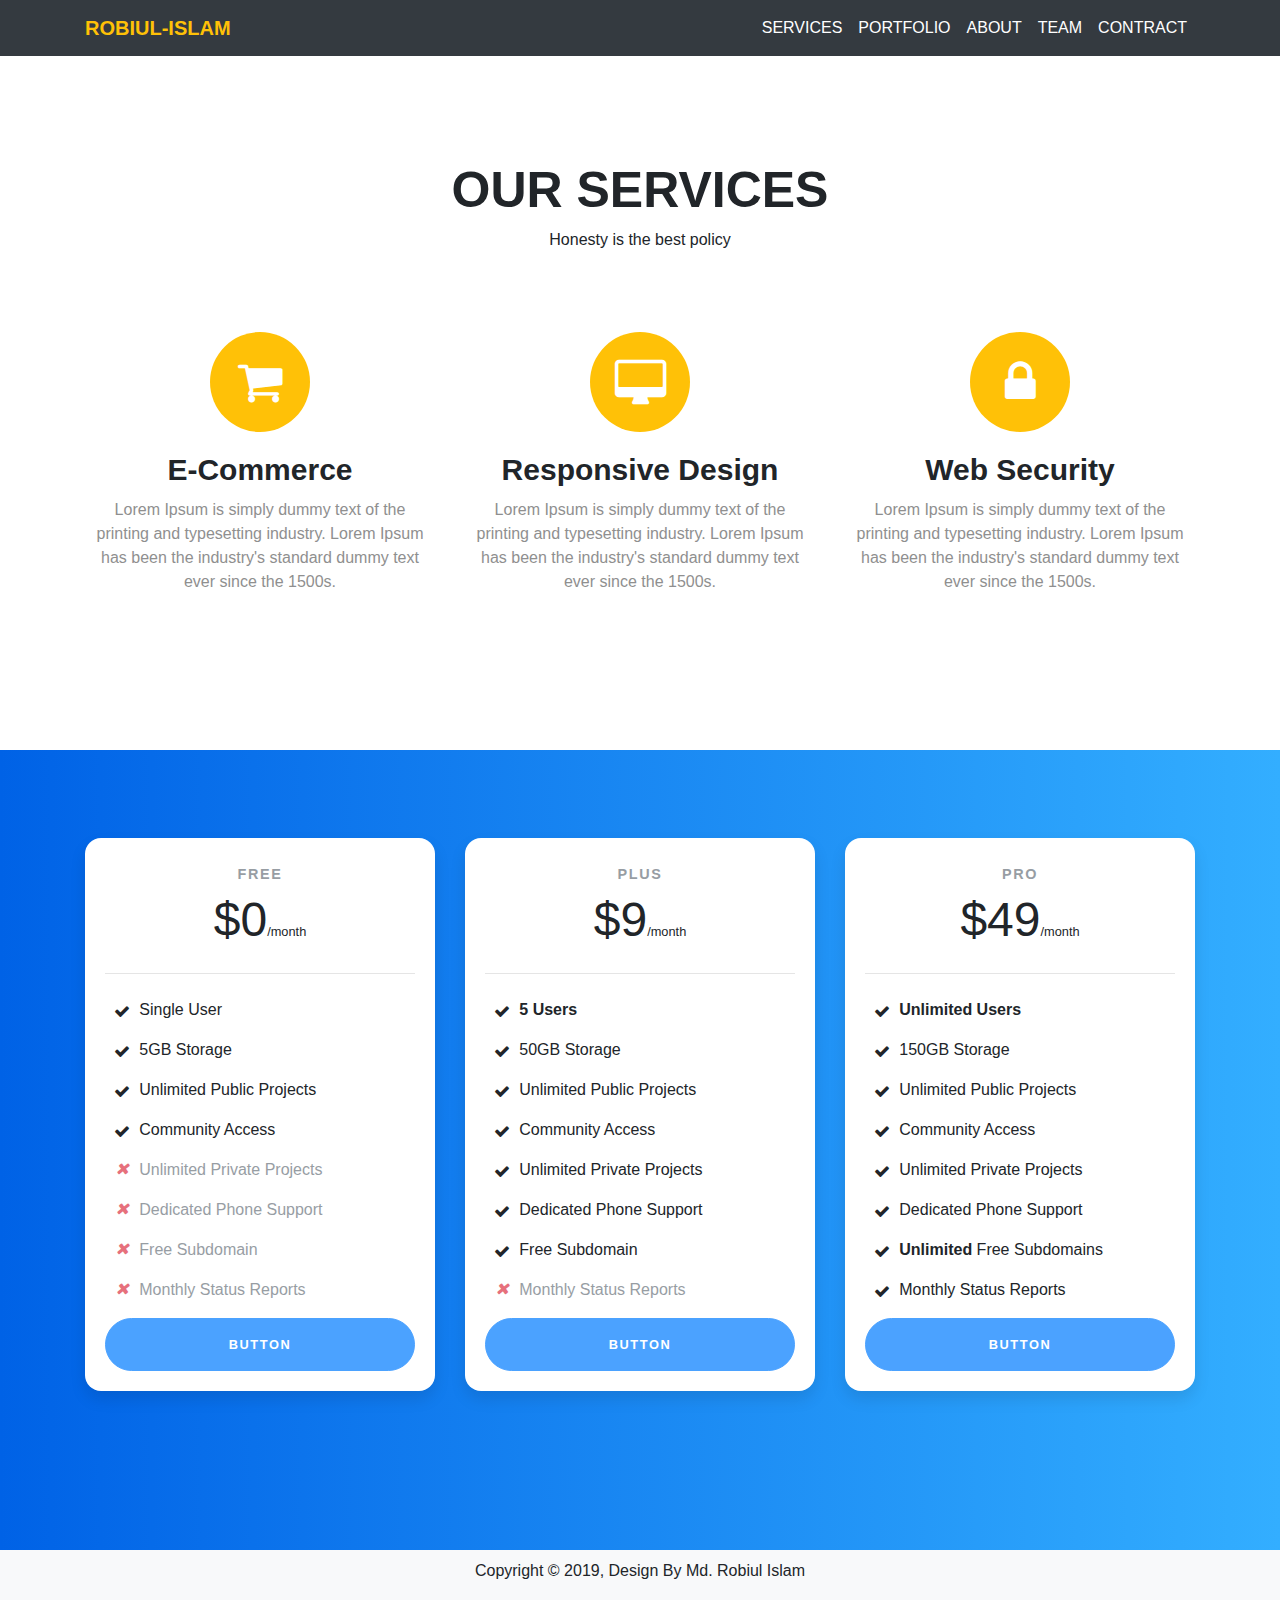
<file: services.html>
<!DOCTYPE html>
<html lang="en">
    <head>
	    <title>First Website !</title> 
		<meta charset="UTF-8"/>
		  <meta name="viewport" content="width=device-width, initial-scale=1">
  <link rel="stylesheet" href="https://maxcdn.bootstrapcdn.com/bootstrap/4.3.1/css/bootstrap.min.css">
  <script src="https://ajax.googleapis.com/ajax/libs/jquery/3.4.1/jquery.min.js"></script>
  <script src="https://cdnjs.cloudflare.com/ajax/libs/popper.js/1.14.7/umd/popper.min.js"></script>
  <script src="https://maxcdn.bootstrapcdn.com/bootstrap/4.3.1/js/bootstrap.min.js"></script>
<link rel="stylesheet" href="https://cdnjs.cloudflare.com/ajax/libs/font-awesome/4.7.0/css/font-awesome.min.css">

		<link rel="stylesheet" href="style.css">
	</head>	
<body>
	
	
	
		<nav class="navbar navbar-expand-md bg-dark navbar-dark fixed-top">
		
			<div class="container">
				<a class="navbar-brand text-warning font-weight-bold" href="index.html">ROBIUL-ISLAM</a>
				
				
				<button class="navbar-toggler" type="button" data-toggle="collapse" data-target="#collapsenavbar">
					<span class="navbar-toggler-icon"></span>
				</button>
				
				
				<div class="collapse navbar-collapse text-center" id="collapsenavbar">
					<ul class="navbar-nav ml-auto text-white">
					
						<li class="nav-item">
							<a class="nav-link text-white" href="#">SERVICES</a>
						</li>
						
						<li class="nav-item">
							<a class="nav-link text-white" href="portfolio.html">PORTFOLIO</a>
						</li>
						
						<li class="nav-item">
							<a class="nav-link text-white" href="about.html">ABOUT</a>
						</li>
						
						<li class="nav-item">
							<a class="nav-link text-white" href="ourteam.html">TEAM</a>
						</li>
						
						<li class="nav-item">
							<a class="nav-link text-white" href="contract.html">CONTRACT</a>
						</li>
						
					</ul>
				
				</div>
			</div>
			
			
		</nav>
		
	
	
	<section class="container oursevices text-center oursevices1">
		<h1>OUR SERVICES</h1>
		<p>Honesty is the best policy</p>
		<div class="row rowsetting">
			<div class="col-lg-4 col-md-4 col-sm-12 col-10 d-block m-auto">
				<div class="imgsetting d-block m-auto bg-warning">
					<i class="fa fa-shopping-cart fa-3x text-white"></i>
				</div>
				
				<h2>E-Commerce</h2>
				<p>Lorem Ipsum is simply dummy text of the printing and typesetting industry. Lorem Ipsum has been the industry's standard dummy text ever since the 1500s.</p>
			
			</div>
			
			<div class="col-lg-4 col-md-4 col-sm-12 col-10 d-block m-auto">
				<div class="imgsetting d-block m-auto bg-warning">
					<i class="fa fa-desktop fa-3x text-white"></i>
				</div>
				
				<h2>Responsive Design</h2>
				<p>Lorem Ipsum is simply dummy text of the printing and typesetting industry. Lorem Ipsum has been the industry's standard dummy text ever since the 1500s.</p>
			
			</div>
			
			<div class="col-lg-4 col-md-4 col-sm-12 col-10 d-block m-auto">
				<div class="imgsetting d-block m-auto bg-warning">
					<i class="fa fa-lock fa-3x text-white"></i>
				</div>
			
				<h2>Web Security</h2>
				<p>Lorem Ipsum is simply dummy text of the printing and typesetting industry. Lorem Ipsum has been the industry's standard dummy text ever since the 1500s.</p>
			
			</div>
			
			
			
		</div>
		
	
	</section>
	

	
	
	
<!-- This snippet uses Font Awesome 5 Free as a dependency. You can download it at fontawesome.io! -->

<section class="pricing py-5">
  <div class="container">
    <div class="row">
      <!-- Free Tier -->
      <div class="col-lg-4">
        <div class="card mb-5 mb-lg-0">
          <div class="card-body">
            <h5 class="card-title text-muted text-uppercase text-center">Free</h5>
            <h6 class="card-price text-center">$0<span class="period">/month</span></h6>
            <hr>
            <ul class="fa-ul">
              <li><span class="fa-li"><i class="fa fa-check"></i></span>Single User</li>
              <li><span class="fa-li"><i class="fa fa-check"></i></span>5GB Storage</li>
              <li><span class="fa-li"><i class="fa fa-check"></i></span>Unlimited Public Projects</li>
              <li><span class="fa-li"><i class="fa fa-check"></i></span>Community Access</li>
              <li class="text-muted"><span class="fa fa-li text-danger"><i class="fas fa-times"></i></span>Unlimited Private Projects</li>
              <li class="text-muted"><span class="fa fa-li text-danger"><i class="fas fa-times"></i></span>Dedicated Phone Support</li>
              <li class="text-muted"><span class="fa fa-li text-danger"><i class="fas fa-times"></i></span>Free Subdomain</li>
              <li class="text-muted"><span class="fa fa-li text-danger"><i class="fas fa-times"></i></span>Monthly Status Reports</li>
            </ul>
            <a href="#" class="btn btn-block btn-primary text-uppercase">Button</a>
          </div>
        </div>
      </div>
      <!-- Plus Tier -->
      <div class="col-lg-4">
        <div class="card mb-5 mb-lg-0">
          <div class="card-body">
            <h5 class="card-title text-muted text-uppercase text-center">Plus</h5>
            <h6 class="card-price text-center">$9<span class="period">/month</span></h6>
            <hr>
            <ul class="fa-ul">
              <li><span class="fa-li"><i class="fa fa-check"></i></span><strong>5 Users</strong></li>
              <li><span class="fa-li"><i class="fa fa-check"></i></span>50GB Storage</li>
              <li><span class="fa-li"><i class="fa fa-check"></i></span>Unlimited Public Projects</li>
              <li><span class="fa-li"><i class="fa fa-check"></i></span>Community Access</li>
              <li><span class="fa-li"><i class="fa fa-check"></i></span>Unlimited Private Projects</li>
              <li><span class="fa-li"><i class="fa fa-check"></i></span>Dedicated Phone Support</li>
              <li><span class="fa-li"><i class="fa fa-check"></i></span>Free Subdomain</li>
              <li class="text-muted"><span class="fa fa-li text-danger"><i class="fas fa-times"></i></span>Monthly Status Reports</li>
            </ul>
            <a href="#" class="btn btn-block btn-primary text-uppercase">Button</a>
          </div>
        </div>
      </div>
      <!-- Pro Tier -->
      <div class="col-lg-4">
        <div class="card">
          <div class="card-body">
            <h5 class="card-title text-muted text-uppercase text-center">Pro</h5>
            <h6 class="card-price text-center">$49<span class="period">/month</span></h6>
            <hr>
            <ul class="fa-ul">
              <li><span class="fa-li"><i class="fa fa-check"></i></span><strong>Unlimited Users</strong></li>
              <li><span class="fa-li"><i class="fa fa-check"></i></span>150GB Storage</li>
              <li><span class="fa-li"><i class="fa fa-check"></i></span>Unlimited Public Projects</li>
              <li><span class="fa-li"><i class="fa fa-check"></i></span>Community Access</li>
              <li><span class="fa-li"><i class="fa fa-check"></i></span>Unlimited Private Projects</li>
              <li><span class="fa-li"><i class="fa fa-check"></i></span>Dedicated Phone Support</li>
              <li><span class="fa-li"><i class="fa fa-check"></i></span><strong>Unlimited</strong> Free Subdomains</li>
              <li><span class="fa-li"><i class="fa fa-check"></i></span>Monthly Status Reports</li>
            </ul>
            <a href="#" class="btn btn-block btn-primary text-uppercase">Button</a>
          </div>
        </div>
      </div>
    </div>
  </div>
</section>

	
	
	
	<footer class="footer bg-light">
		<h6 class="text-center">Copyright © 2019, Design By Md. Robiul Islam </h6>
	</footer>





	
</body>
</html>
</file>
<file: style.css>
.bgimg{
	background-image:url('img/s1.png');
	background-size:100% 100%;
	background-attachment:fixed;
	width:100%;
	height:660px;
}

.headerset{
	padding-top:240px;
	box-sizing:border-box;
}

.headerset h2{
	font-size:42px;
}

.headerset h1{
	font-size:82px;
	font-weight:bold;
}


/*.......our services...........*/

.oursevices{
	padding:100px 0px 60px;
	height:650px;
}
.oursevices h1{
	font-size:50px;
	font-weight:bold;
}

.rowsetting{
	margin:80px 0px!important;
	
}

.imgsetting{
	border-radius:50%;
	width:100px;
	height:100px;
}

.fa-shopping-cart{
	margin-top:26px;
}
.fa-desktop{
	margin-top:28px;
}
.fa-lock{
	margin-top:26px;
}

.rowsetting h2{
	margin-top:20px;
	font-size:30px;
	font-weight:bold;
}
.rowsetting p{
	margin:10px;
	color:#8F8F8F !important;
}




/* ...... portfolio ............*/

.portfolio{
	height:1400px;
	width:100%;
	padding:100px 0px 60px;
}
.portfolio h1{
	font-size:50px;
	font-weight:bold;
}
.card{
	margin-top:40px;
}



/* ............ our team ............*/

.ourteam{
	height:700px;
	width:100%;
	padding:100px 0px 60px;
}

.ourteam h1{
	font-size:50px;
	font-weight:bold;
}
.teamsetting{
	margin-top:70px!important;
}


/*...... footer .........*/

.footer{
	height:50px;
}
.footer h6{
	line-height:42px;
}






/*.......... for onother page........*/

.oursevices1{
	padding:160px 0px 120px;
	height:750px;
	width:100%;
}

.portfolio1{
	padding:195px 0px 120px;
	height:1500px;
}
.pagination{
	padding:90px 0px 30px;
}

.portfolio2{
	padding:195px 0px 120px;
	height:1700px;
}

.about{
	padding:190px 0px 120px;
	height:700px;
}
.ourteam1{
	padding:190px 0px 120px;
	height:700px;
}

.contract{
	margin-top:7rem!important;
}
.footer1{
	margin-top:160px;
}




/*................ Services ......................*/



/*for part number 12 with some lack of right mark/ thik chinho

which is create for fas......we cut s then it stand only fa...!
similarly for cros need extra fa to add ....!

*/
section.pricing {
  background: #007bff;
  background: linear-gradient(to right, #0062E6, #33AEFF);
  height:800px;
}

.pricing .card {
  border: none;
  border-radius: 1rem;
  transition: all 0.2s;
  box-shadow: 0 0.5rem 1rem 0 rgba(0, 0, 0, 0.1);
}

.pricing hr {
  margin: 1.5rem 0;
}

.pricing .card-title {
  margin: 0.5rem 0;
  font-size: 0.9rem;
  letter-spacing: .1rem;
  font-weight: bold;
}

.pricing .card-price {
  font-size: 3rem;
  margin: 0;
}

.pricing .card-price .period {
  font-size: 0.8rem;
}

.pricing ul li {
  margin-bottom: 1rem;
}

.pricing .text-muted {
  opacity: 0.7;
}

.pricing .btn {
  font-size: 80%;
  border-radius: 5rem;
  letter-spacing: .1rem;
  font-weight: bold;
  padding: 1rem;
  opacity: 0.7;
  transition: all 0.2s;
}

/* Hover Effects on Card */

@media (min-width: 992px) {
  .pricing .card:hover {
    margin-top: -.25rem;
    margin-bottom: .25rem;
    box-shadow: 0 0.5rem 1rem 0 rgba(0, 0, 0, 0.3);
  }
  .pricing .card:hover .btn {
    opacity: 1;
  }
}





/**********************
/***** About us *******
/*********************/
@import url('https://maxcdn.bootstrapcdn.com/font-awesome/4.7.0/css/font-awesome.min.css');
section{
	padding: 60px 0;
}
section .section-title{
	text-align:center;
	color:#007b5e;
	margin-bottom:50px;
	text-transform:uppercase;
}
#what-we-do{
	padding:170px 0px 120px;
	background:#ffffff;
}
#what-we-do .card{
	padding: 1rem!important;
	border: none;
	margin-bottom:1rem;
	-webkit-transition: .5s all ease;
	-moz-transition: .5s all ease;
	transition: .5s all ease;
}
#what-we-do .card:hover{
	-webkit-box-shadow: 5px 7px 9px -4px rgb(158, 158, 158);
	-moz-box-shadow: 5px 7px 9px -4px rgb(158, 158, 158);
	box-shadow: 5px 7px 9px -4px rgb(158, 158, 158);
}
#what-we-do .card .card-block{
	padding-left: 50px;
    position: relative;
}
#what-we-do .card .card-block a{
	color: #007b5e !important;
	font-weight:700;
	text-decoration:none;
}
#what-we-do .card .card-block a i{
	display:none;
	
}
#what-we-do .card:hover .card-block a i{
	display:inline-block;
	font-weight:700;
	
}
#what-we-do .card .card-block:before{
	font-family: FontAwesome;
    position: absolute;
    font-size: 39px;
    color: #007b5e;
    left: 0;
	-webkit-transition: -webkit-transform .2s ease-in-out;
    transition:transform .2s ease-in-out;
}
#what-we-do .card .block-1:before{
    content: "\f0e7";
}
#what-we-do .card .block-2:before{
    content: "\f0eb";
}
#what-we-do .card .block-3:before{
    content: "\f00c";
}
#what-we-do .card .block-4:before{
    content: "\f209";
}
#what-we-do .card .block-5:before{
    content: "\f0a1";
}
#what-we-do .card .block-6:before{
    content: "\f218";
}
#what-we-do .card:hover .card-block:before{
	-webkit-transform: rotate(360deg);
	transform: rotate(360deg);	
	-webkit-transition: .5s all ease;
	-moz-transition: .5s all ease;
	transition: .5s all ease;
}





/*............  Contract ..............*/


#contatti{
  background-color: #70c3be;
  letter-spacing: 2px;
  }
#contatti a{
  color: #fff;
  text-decoration: none;
}


@media (max-width: 575.98px) {

  #contatti{padding-bottom: 800px;}
  #contatti .maps iframe{
    width: 100%;
    height: 450px;
  }
 }


@media (min-width: 576px) {

   #contatti{padding-bottom: 800px;}

   #contatti .maps iframe{
     width: 100%;
     height: 450px;
   }
 }

@media (min-width: 768px) {

  #contatti{padding-bottom: 350px;}

  #contatti .maps iframe{
    width: 100%;
    height: 850px;
  }
}

@media (min-width: 992px) {
  #contatti{padding-bottom: 200px;}

   #contatti .maps iframe{
     width: 100%;
     height: 700px;
   }
}
</file>
